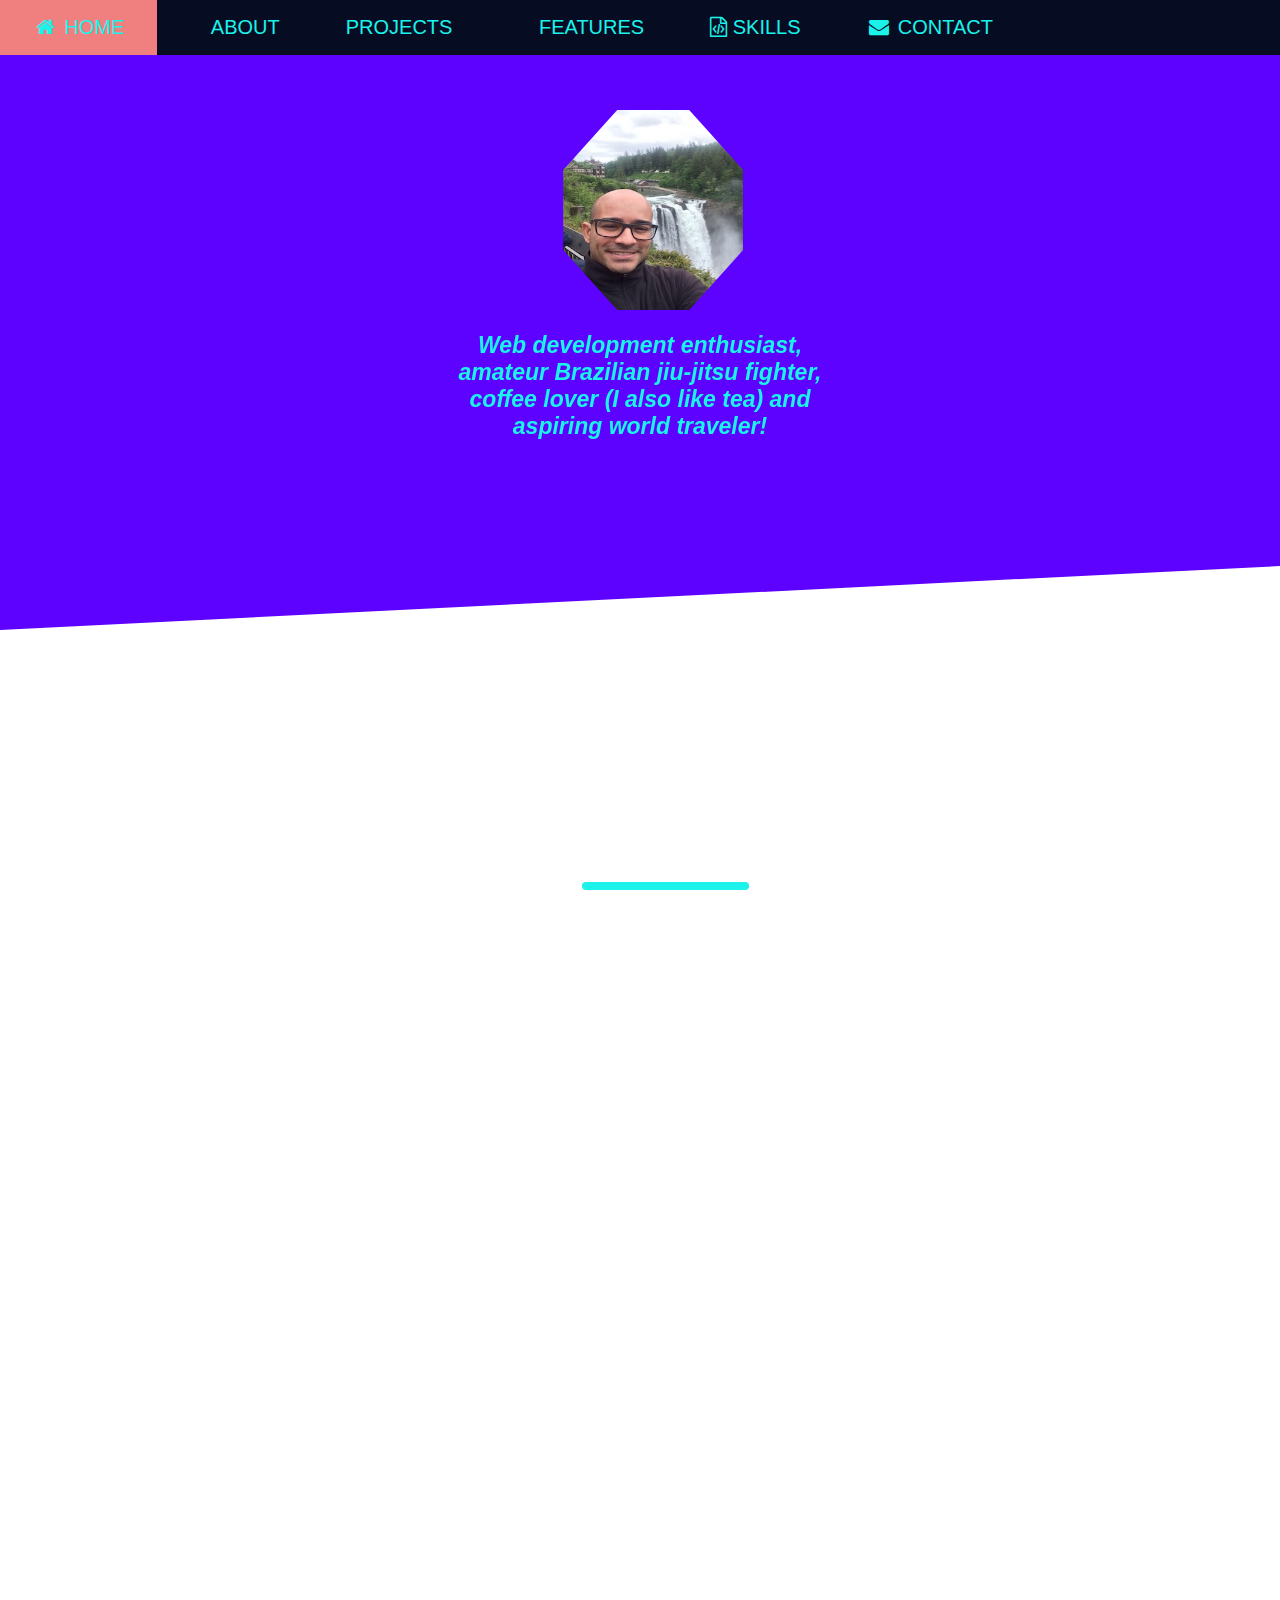
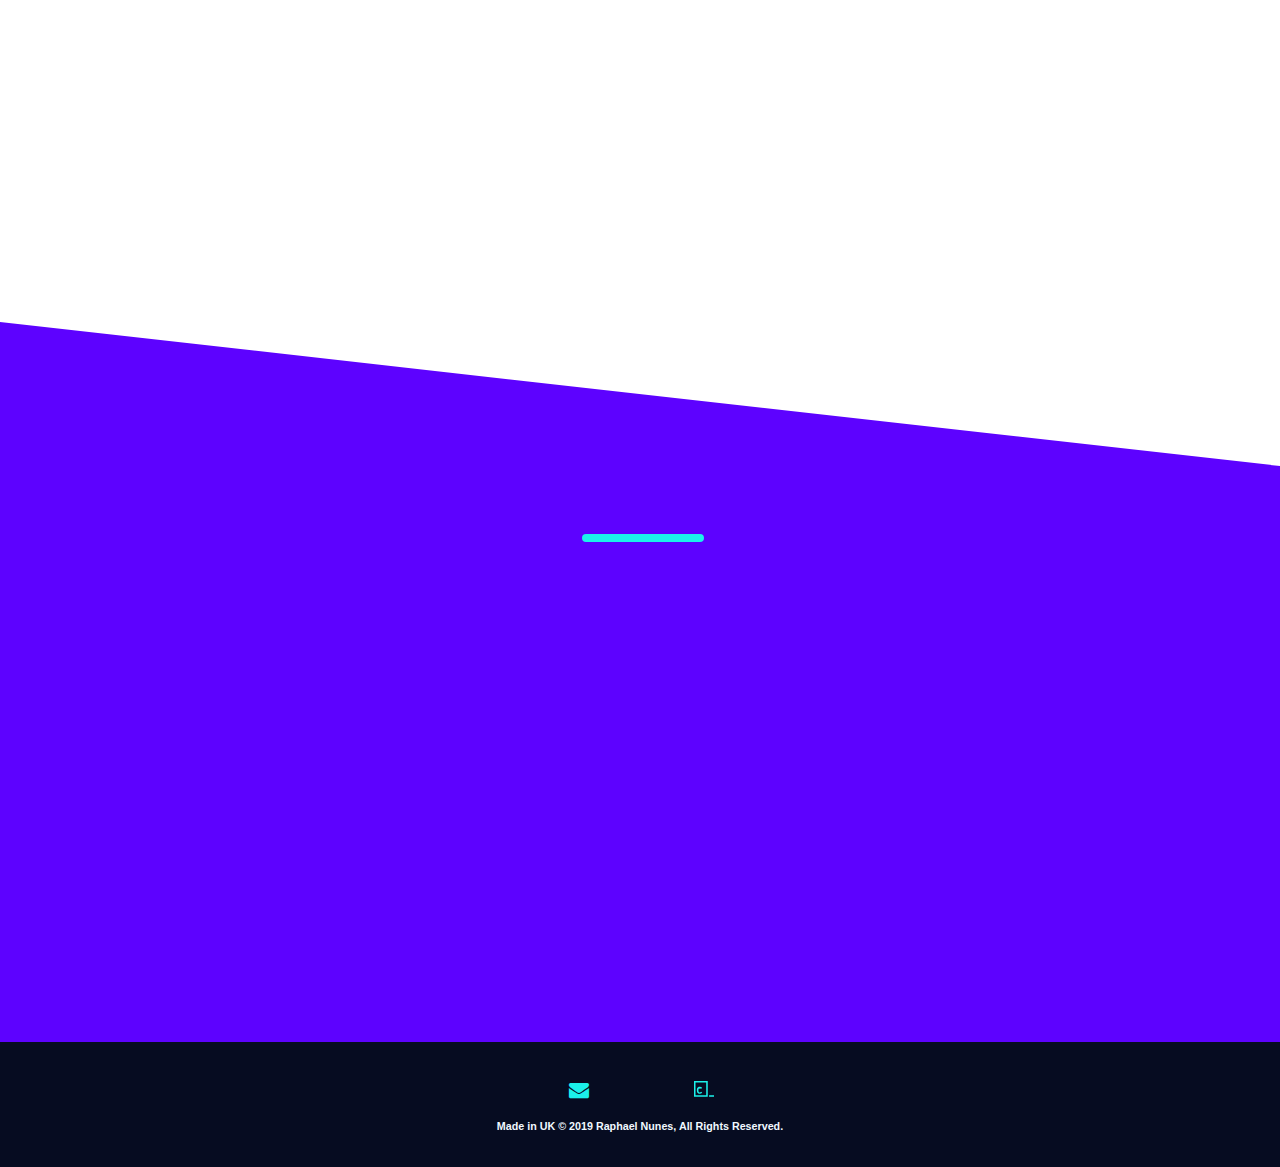
<file: index.html>
<!DOCTYPE html>
<html>

<head>
    <title>Rapha's Portfolio</title>
    <meta charset="UTF-8">
    <meta name="viewport" content="width=device-width, initial-scale=1">
    <link rel="stylesheet" href="main.css" type="text/css">
    <link rel="stylesheet" href="overlayEffect.css" type="text/css">
    <link rel="stylesheet" href="mainFeatures.css" type="text/css">
    <link rel="stylesheet" href="skillSection.css" type="text/css">
    <link rel="stylesheet" href="https://cdnjs.cloudflare.com/ajax/libs/font-awesome/4.7.0/css/font-awesome.min.css">
    <link rel='stylesheet' href='https://use.fontawesome.com/releases/v5.7.0/css/all.css' integrity='sha384-lZN37f5QGtY3VHgisS14W3ExzMWZxybE1SJSEsQp9S+oqd12jhcu+A56Ebc1zFSJ' crossorigin='anonymous'>
    <link href="https://unpkg.com/aos@2.3.1/dist/aos.css" rel="stylesheet">
</head>

<body>

    <!-- TopNav -->

    <div class="navbar">
        <a class="active" href="#"><i class="fa fa-fw fa-home"></i> Home</a>
        <a href="#" id="about"><i class='far fa-address-card'></i> About</a>
        <a href="projects.html"><i class='fas fa-project-diagram'></i> Projects</a>
        <a href="#features"><i class='fas fa-graduation-cap'></i> Features</a>
        <a href="#skill-h2"><i class="fa fa-file-code-o"></i> Skills</a>
        <a href="contact.html"><i class="fa fa-fw fa-envelope"></i> Contact</a>
    </div>

    <div id="banner">

        <br><br><br>
        <!-- About Section -->

        <br><br>
        <div class="image" data-aos="zoom-in">
            <img src="./IMG_0583.JPG" class="profilepic" alt="My Photo">
            <br><br>
        </div>

        <div class="bio" data-aos="zoom-in">
            <h4><em>Web development enthusiast, amateur Brazilian jiu-jitsu fighter, coffee lover (I also like tea) and aspiring world traveler!</em>
            </h4>
        </div>

        <div class="about-Me">

            <h3>About Me</h3>

            <p>
                My name is Rapha and I live in Exeter, United Kingdom.
                I am studying web development through FreeCodeCamp and
                CodeCademy during my leisure time, while working full time as a technical support agent, where I provide solutions to clients towards their technical issues. I am currently using these fantastic platforms to learn new skills and jump start a new and rewarding career.
            </p>
            <br>
            <p>
                I truly believe that am a creative individual with
                a passion for creating beautiful and functional items.
                I derive putting my best effort into everything I
                am a part of and I am always looking forward to new
                challenges. To me code is an artistic tool through
                which I can display my creativity and love for Art.
            </p>
            <br>
            <p>
                I hold a Bachelors of Applied Science degree
                majoring in Physical Education, although
                I have sought to make web development my
                area of concentration. Through my work I
                seek to impact how people interact with
                the world and each other.</p>

        </div>
        <br><br>

    </div>

    <!-- Start Features Section -->
    <h2 id="features" class=features-h2 data-aos="fade-up">Main Features</h2>
    <br>
    <hr>
    <section class="features" data-aos="fade-right">
        <div class="container">

            <!--start 01 card -->
            <div class="box">
                <div class="content">
                    <h2><i class="far fa-lightbulb"></i></h2>
                    <h3>Intuitive</h3>
                    <p>Strong preference for easy to use, intuitive UX/UI.</p>
                    <a class="modal-open" data-modal="modal1">Learn More</a>
                </div>
            </div>
            <!--End 01 card -->

            <!--start 02 card -->
            <div class="box">
                <div class="content">
                    <h2><i class="fas fa-shipping-fast"></i></h2>
                    <h3>Fast</h3>
                    <p>Fast load times and lag free interaction, my highest priority.</p>
                    <a class="modal-open" data-modal="modal2">Learn More</a>
                </div>
            </div>
            <!--End 02 card -->

            <!--start 03 card -->
            <div class="box">
                <div class="content">
                    <h2><i class="fas fa-rocket"></i></h2>
                    <h3>Dynamic</h3>
                    <p>Websites don't have to be static, I love making pages come to life.</p>
                    <a class="modal-open" data-modal="modal3">Learn More</a>
                </div>
            </div>
            <!--End 03 card -->

            <!--start 04 card -->
            <div class="box">
                <div class="content">
                    <h2><i class="fas fa-laptop-code"></i></h2>
                    <h3>Responsive</h3>
                    <p>My layouts will work on any device, big or small.</p>
                    <a class="modal-open" data-modal="modal4">Learn More</a>
                </div>
            </div>
            <!--End 04 card -->
        </div>
        <!--End container -->


        <!--overlay section-->
        <div class="modal" id="modal1">
            <div class="modal-content">
                <div class="modal-header">Intuitive<i class="far fa-times-circle icon modal-close"></i></div>
                <div class="modal-body">
                    <p> Simplicity is one of the golden rules of website design. The audience should have an enjoyable, positive experience when using your website. Whether their objective is reading content, watching a video or enrolling in a course, every action should be clear and concise throughout the website. My approach is to create a website that strengthens your company’s brand while ensuring ease of use and simplicity for your audience.

                         
                        The website design process starts with a pen and paper to sketch page layouts, wire-frames, sitemaps and menu structures. Digital design concepts are then created incorporating your company’s brand guidelines for a personalised look and feel. You will be presented with a variety of website design concepts to review. Feedback on the design concepts is essential to give you the opportunity to express your thoughts on the design and make alterations where desired before the final sign-off.
                        Website Development — Building your website
                        Once the design has been finalised, the creation of the website can begin. The website development process starts by taking the graphical elements (colours, fonts, layout, images) defined in the design process and coding them using web industry standards (HTML5, CSS3, JS, jQuery). This is typically done by first coding the home page, followed by templates for the interior pages. When the website is ready for review you will be supplied with login details to view the website before it is launched to the public. You will also be supplied with instructions on how to update your website.
                        All of the websites that I create have been coded from scratch.</p>

                </div>

            </div>
        </div>

        <div class="modal" id="modal2">
            <div class="modal-content">
                <div class="modal-header">Fast<i class="far fa-times-circle icon modal-close"></i></div>
                <div class="modal-body">
                    <p>Google started using site speed as a ranking signal in their algorithm way back in 2010, and it continues to serve as one of the many factors that determine where your website shows up in the search results.

                        Site speed reflects how quickly a website responds to web requests.

                        Speeding up websites is important — not just to site owners, but to all Internet users. Faster sites create happy users and previous studies confirms that when a site responds slowly, visitors spend less time there.

                        Google knows that sending people to slow loading websites can wreak havoc on the user experience, so it comes as no surprise that the search giant still places value on site speed.</p>
                </div>

            </div>
        </div>

        <div class="modal" id="modal3">
            <div class="modal-content">
                <div class="modal-header">Dynamic<i class="far fa-times-circle icon modal-close"></i></div>
                <div class="modal-body">
                    <p>Internet is a dynamic place. If you want to launch and run successful online business, you need to have an interactive website, which reacts well to the queries of your prospective customers. Dynamic web pages play an important role here. Dynamic websites are a blend of advanced and sophisticated technology making it easy to retrieve information and update it. All my dynamic projects have user friendly designs and interactive interfaces.</p>
                </div>
            </div>
        </div>

        <div class="modal" id="modal4">
            <div class="modal-content">
                <div class="modal-header">Responsive<i class="far fa-times-circle icon modal-close"></i></div>
                <div class="modal-body">
                    <p> Having a responsive layout means that your website fluidly resizes for optimal viewing regardless of the screen size or device (desktop computer, laptop, tablet or smart phone). This ensures ease of use and a better audience experience without the need for panning, scrolling or resizing. Your audience is much more likely to enjoy viewing your website on a mobile device without needing to zoom in to read the text or to find the navigation menu.</p>
                </div>
            </div>
        </div>

        <!--End overlay section-->
    </section>
    <!-- End Features Section -->
    <h2 id="skill-h2" class="h2" data-aos="fade-up">Main Skills</h2>
    <hr class="skills-hr">
    <section class="skills">

        <div class="containerSkills" data-aos="fade-down">
            <div class="boxSkills">
                <div class="contentSkills">
                    <img src="./html5.png" class="html" alt="html">
                </div>
            </div>

            <div class="boxSkills">
                <div class="contentSkills">
                    <img src="./javascript.png" class="html" alt="html">
                    <img src="./jquery.png" class="html1" alt="html">
                    <img src="./react.png" class="html1" alt="html">
                </div>
            </div>

            <div class="boxSkills">
                <div class="contentSkills">
                    <img src="./css3.png" class="html" alt="html">
                    <img src="./bootstrap.png" class="html1" alt="html">
                    <img src="./sass.png" class="html1" alt="html">
                </div>
            </div>
        </div>

    </section>


    <footer id="footer" class="footer">
        <div>
            <a href="mailto:rraphael_nunes1@hotmail.com"><i class="fa fa-fw fa-envelope"></i></a>
            <a class="linked" href="https://www.linkedin.com/in/raphael-nunes-830185122/" target="_blank"><i class='fab fa-linkedin'></i></a>
            <a class="free" href="https://github.com/rdefa001" target="_blank"><i class='fab fa-github'></i></a>
            <a class="git" href="https://www.freecodecamp.org/raphael%20nunes"><i class='fab fa-free-code-camp'></i></a>
            <a class="code" href=" https://www.codecademy.com/profiles/Rdefa001" target="_blank"><svg viewBox="0 0 16 13" xmlns="http://www.w3.org/2000/svg" fill-rule="evenodd" clip-rule="evenodd" stroke-linejoin="round" stroke-miterlimit="1.414">
                    <path id="codeCademy" fill="#1bf2ea" d="M15.885 13.152h-3.73c-.062 0-.113.04-.113.115v1.01c0 .063.038.114.114.114h3.73c.063 0 .114-.03.114-.11v-1.01c0-.07-.038-.11-.115-.11zm-4.91-11.508c.01.023.02.046.032.08V14.25c0 .04-.013.064-.025.077-.026.026-.05.04-.09.04H.102c-.025 0-.05 0-.064-.014-.025-.026-.038-.05-.038-.09V1.71c0-.05.026-.088.064-.1h10.828c.026 0 .064.012.077.024v.01zM1.212 13.05c0 .05.026.09.064.102h8.428c.038-.012.064-.05.064-.102V2.937c0-.05-.027-.09-.065-.102H1.277c-.038.013-.064.05-.064.102V13.05zm3.41-5.63c.434 0 .715.165.97.46.038.05.102.063.153.024l.69-.613c.05-.03.038-.11.013-.15-.423-.51-1.036-.83-1.827-.83-1.06 0-1.86.53-2.17 1.47-.11.33-.16.75-.16 1.32s.05.99.17 1.32c.31.95 1.11 1.47 2.17 1.47.8 0 1.41-.32 1.83-.81.03-.05.04-.11-.01-.15l-.69-.61c-.05-.03-.11-.03-.15.02-.26.3-.53.46-.97.46-.47 0-.83-.23-.98-.69-.09-.26-.11-.58-.11-.99 0-.41.03-.71.12-.98.16-.44.51-.67.99-.67z" /></svg></a>
        </div>
        <br>
        <div class="copyrights">
            <h6>Made in UK &copy; 2019 Raphael Nunes, All Rights Reserved.</h6>
        </div>
    </footer>



   <script src="https://code.jquery.com/jquery-3.3.1.slim.min.js"
    integrity="sha384-q8i/X+965DzO0rT7abK41JStQIAqVgRVzpbzo5smXKp4YfRvH+8abtTE1Pi6jizo" crossorigin="anonymous">
  </script>
    <script src='main.js'></script>
    <script src="https://unpkg.com/aos@2.3.1/dist/aos.js"></script>
    <script>
        AOS.init({
            easing: 'ease-out-back',
            duration: 1000,
            delay: 400,
            once: true,
            disable: 'mobile'
        });
    </script>
</body>

</html>
</file>
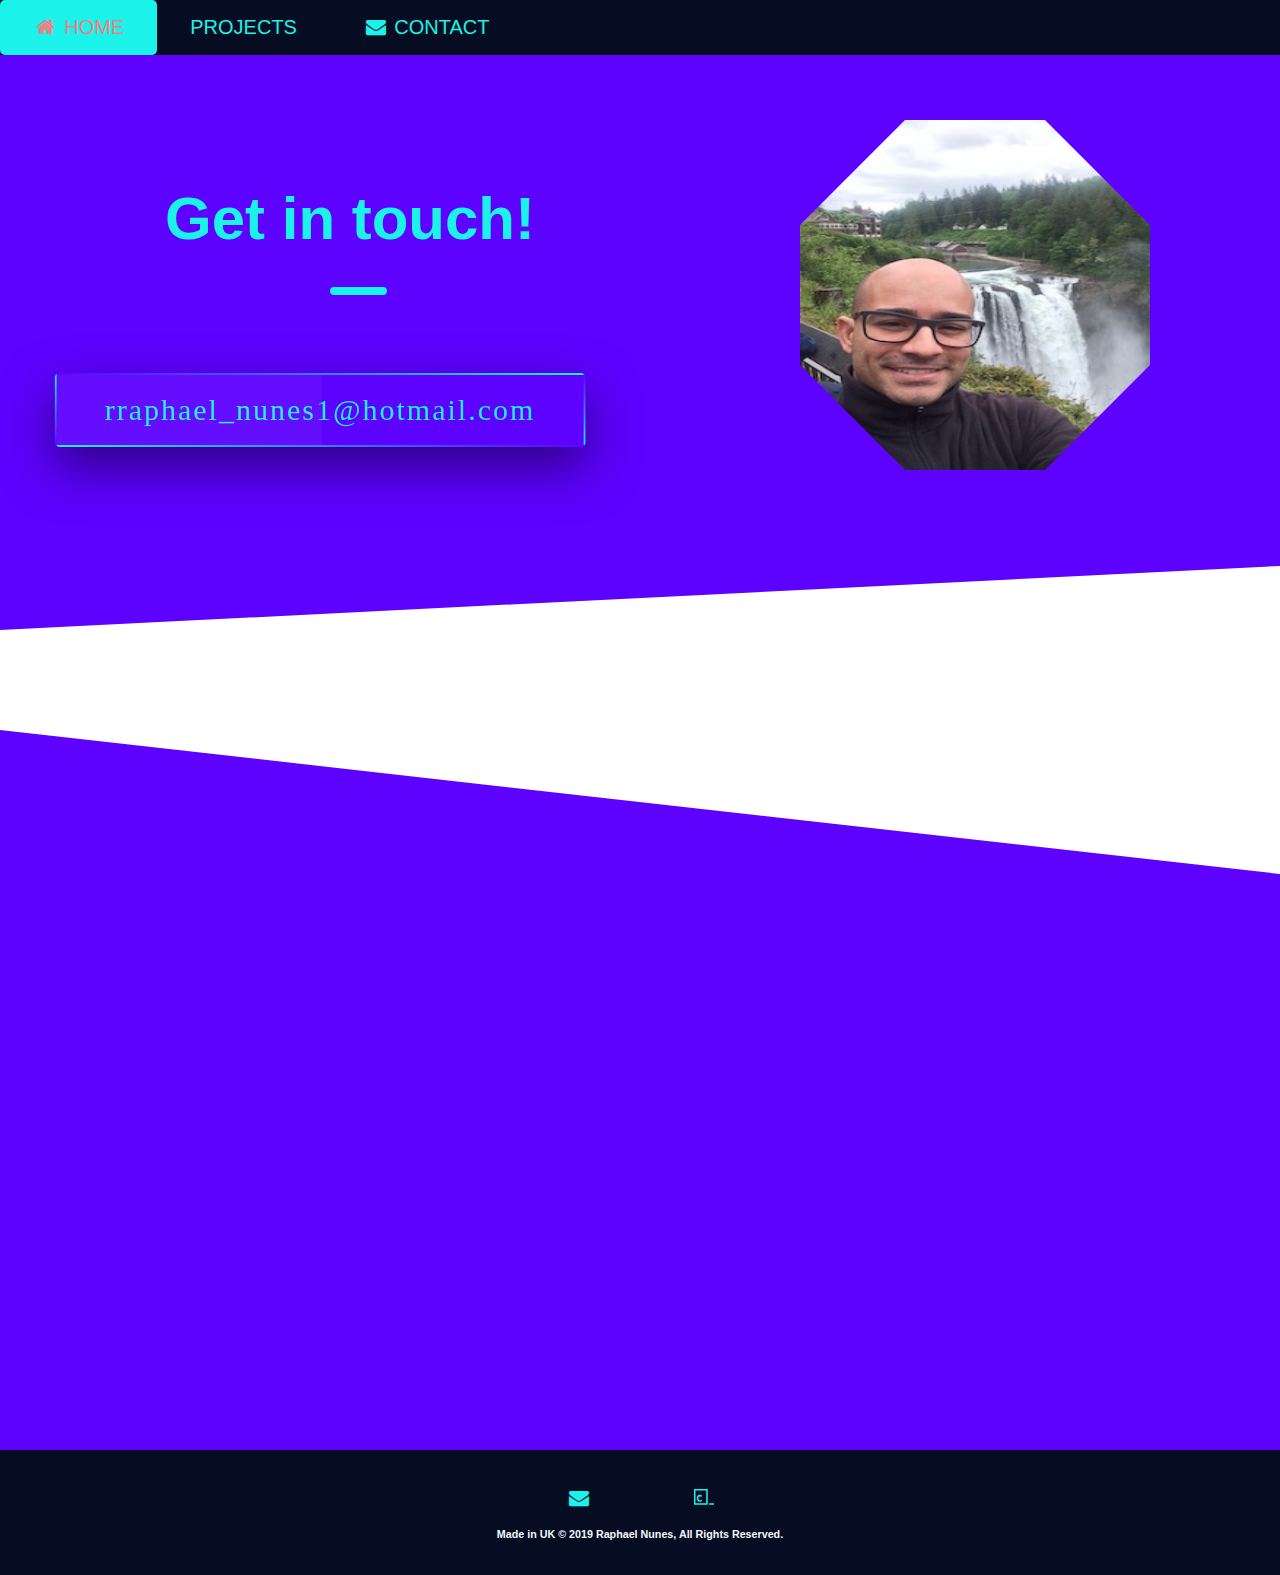
<file: contact.html>
<!DOCTYPE html>
<html>

<head>
    <title>Rapha's Contact</title>
    <meta charset="UTF-8">
    <meta name="viewport" content="width=device-width, initial-scale=1">
    <link rel="stylesheet" href="contact.css" type="text/css">
    <link rel="stylesheet" href="main.css" type="text/css">
    <link rel="stylesheet" href="emailButton.css" type="text/css">
    <link rel="stylesheet" href="https://cdnjs.cloudflare.com/ajax/libs/font-awesome/4.7.0/css/font-awesome.min.css">
    <link rel='stylesheet' href='https://use.fontawesome.com/releases/v5.7.0/css/all.css' integrity='sha384-lZN37f5QGtY3VHgisS14W3ExzMWZxybE1SJSEsQp9S+oqd12jhcu+A56Ebc1zFSJ' crossorigin='anonymous'>
    <link href="https://unpkg.com/aos@2.3.1/dist/aos.css" rel="stylesheet">
</head>

<body>

    <!-- TopNav -->

    <div class="navbar">
        <a class="active" href="index.html"><i class="fa fa-fw fa-home"></i> Home</a>
        <!-- <a href="MyTrips.html" id="about"><i class='far fa-address-card'></i> About</a> -->
        <a href="projects.html"><i class='fas fa-project-diagram'></i> Projects</a>
        <!-- <a href="#"><i class="fa fa-file-code-o"></i>  Skills</a>
  <a href="#"><i class='fas fa-graduation-cap'></i> Education</a>
  <a href="#"><i class='fas fa-chart-line'></i> Weblogue</a> -->
        <a href="#footer"><i class="fa fa-fw fa-envelope"></i> Contact</a>
    </div>

    <div id="banner" data-aos="fade-right">
        <div><img src="./IMG_0583.JPG" class="contactPic" alt="My Photo"></div>
        <div class="hireMe" data-aos="fade-right">
            <h1>Get in touch!</h1><br>
            <hr>
            <br>
        </div>
        <div class="email">
            <a href="mailto:rraphael_nunes1@hotmail.com">
                <span></span>
                <span></span>
                <span></span>
                <span></span>
                rraphael_nunes1@hotmail.com</a>
        </div>
    </div>

    <div class="skills">

        <div class="form" action="" target="_blank" data-aos="fade-down">
            <form>
                <input class="namebtn" type="text" name="Name" placeholder="Name:"><br>
                <input class="emailbtn" type="text" name="Email" placeholder="e-mail:"><br>
                <textarea class="messagebtn" name="message" rows="10" cols="30" placeholder="Your Message:"></textarea>
                <p class="wordcount"><span class='characters'>140</span> characters remaining</p>
            </form>
        </div>
        <br><br>
        <button class="submitbtn" type="submit" data-aos="fade-up">Let's Build Something Special</button>
    </div>
    <!-- Footer -->
    <footer id="footer" class="footer">
        <div>
            <a href="mailto:rraphael_nunes1@hotmail.com"><i class="fa fa-fw fa-envelope"></i></a>
            <a class="linked" href="https://www.linkedin.com/in/raphael-nunes-830185122/" target="_blank"><i class='fab fa-linkedin'></i></a>
            <a class="free" href="https://github.com/rdefa001" target="_blank"><i class='fab fa-github'></i></a>
            <a class="git" href="https://www.freecodecamp.org/raphael%20nunes"><i class='fab fa-free-code-camp'></i></a>
            <a class="code" href="https://www.codecademy.com/profiles/Rdefa001" target="_blank"><svg viewBox="0 0 16 13" xmlns="http://www.w3.org/2000/svg" fill-rule="evenodd" clip-rule="evenodd" stroke-linejoin="round" stroke-miterlimit="1.414">
                    <path id="codeCademy" fill="#1bf2ea" d="M15.885 13.152h-3.73c-.062 0-.113.04-.113.115v1.01c0 .063.038.114.114.114h3.73c.063 0 .114-.03.114-.11v-1.01c0-.07-.038-.11-.115-.11zm-4.91-11.508c.01.023.02.046.032.08V14.25c0 .04-.013.064-.025.077-.026.026-.05.04-.09.04H.102c-.025 0-.05 0-.064-.014-.025-.026-.038-.05-.038-.09V1.71c0-.05.026-.088.064-.1h10.828c.026 0 .064.012.077.024v.01zM1.212 13.05c0 .05.026.09.064.102h8.428c.038-.012.064-.05.064-.102V2.937c0-.05-.027-.09-.065-.102H1.277c-.038.013-.064.05-.064.102V13.05zm3.41-5.63c.434 0 .715.165.97.46.038.05.102.063.153.024l.69-.613c.05-.03.038-.11.013-.15-.423-.51-1.036-.83-1.827-.83-1.06 0-1.86.53-2.17 1.47-.11.33-.16.75-.16 1.32s.05.99.17 1.32c.31.95 1.11 1.47 2.17 1.47.8 0 1.41-.32 1.83-.81.03-.05.04-.11-.01-.15l-.69-.61c-.05-.03-.11-.03-.15.02-.26.3-.53.46-.97.46-.47 0-.83-.23-.98-.69-.09-.26-.11-.58-.11-.99 0-.41.03-.71.12-.98.16-.44.51-.67.99-.67z" /></svg></a>
        </div>
        <br>
        <div class="copyrights">
            <h6>Made in UK &copy; 2019 Raphael Nunes, All Rights Reserved.</h6>
        </div>
    </footer>


    <script src="//code.jquery.com/jquery-2.2.4.min.js" integrity="sha256-BbhdlvQf/xTY9gja0Dq3HiwQF8LaCRTXxZKRutelT44=" crossorigin="anonymous"></script>
    <script src='main.js'></script>
    <script src="https://unpkg.com/aos@2.3.1/dist/aos.js"></script>
    <script>
        AOS.init({
            easing: 'ease-out-back',
            duration: 1000,
            delay: 400,
            once: true,
            disable: 'mobile'
        });
    </script>
</body>

</html>
</file>
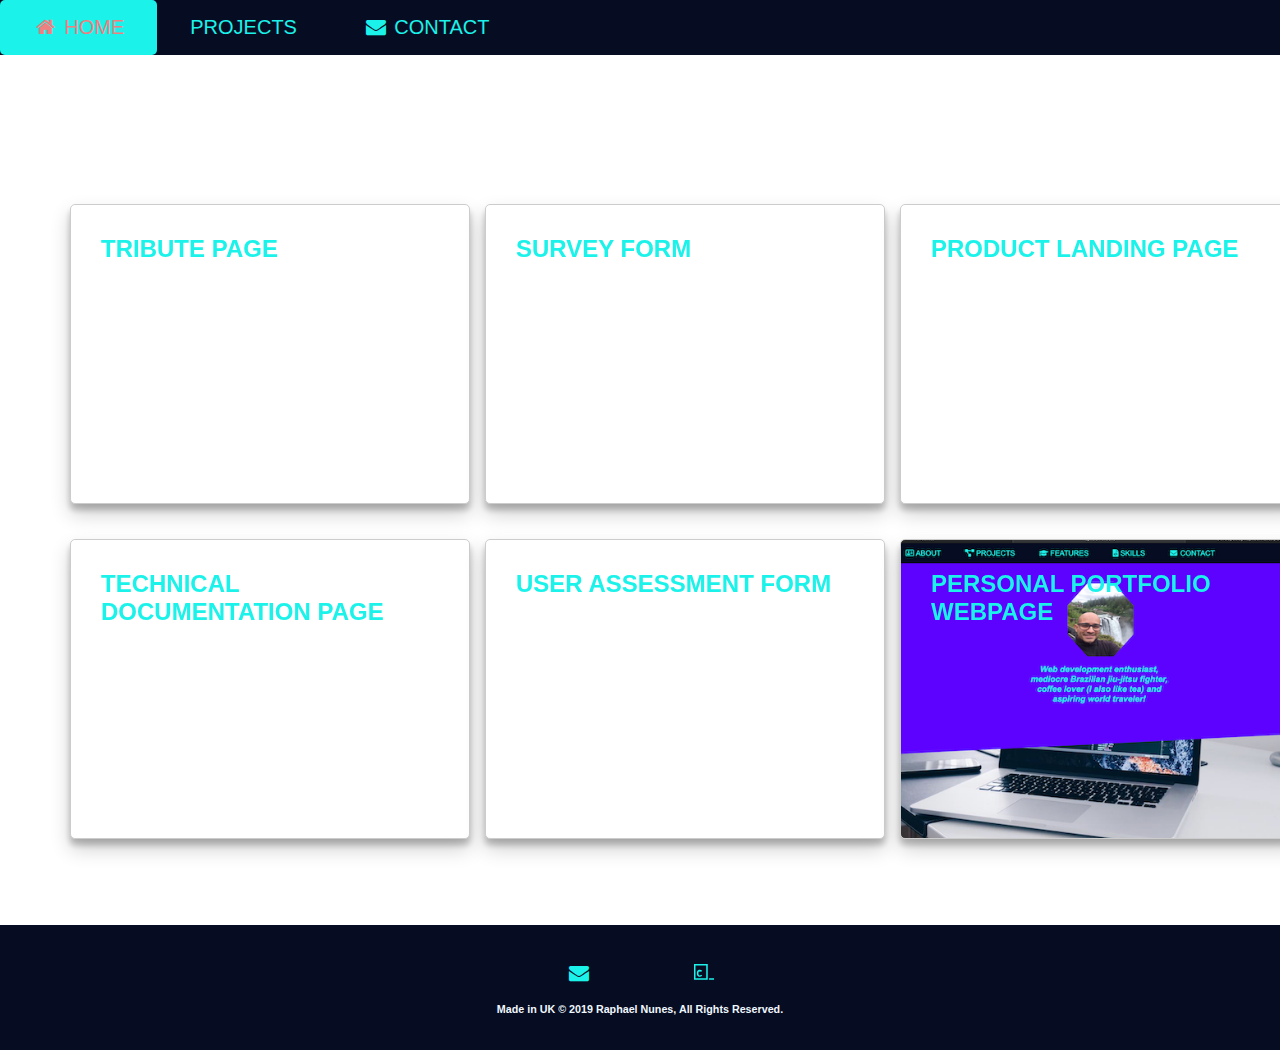
<file: projects.html>
<!DOCTYPE html>
<html>

<head>
    <title>Rapha's Projects</title>
    <meta charset="UTF-8">
    <meta name="viewport" content="width=device-width, initial-scale=1">
    <link rel="stylesheet" href="projects.css" type="text/css">
    <link rel="stylesheet" href="main.css" type="text/css">
    <link rel="stylesheet" href="overlayEffect.css" type="text/css">
    <link rel="stylesheet" href="https://cdnjs.cloudflare.com/ajax/libs/font-awesome/4.7.0/css/font-awesome.min.css">
    <link rel='stylesheet' href='https://use.fontawesome.com/releases/v5.7.0/css/all.css' integrity='sha384-lZN37f5QGtY3VHgisS14W3ExzMWZxybE1SJSEsQp9S+oqd12jhcu+A56Ebc1zFSJ' crossorigin='anonymous'>
    <link href="https://unpkg.com/aos@2.3.1/dist/aos.css" rel="stylesheet">
</head>

<body>

    <!-- TopNav -->

    <div class="navbar">
        <a class="active" href="index.html"><i class="fa fa-fw fa-home"></i> Home</a>
        <!-- <a href="MyTrips.html"><i class='far fa-address-card'></i> About</a>-->
        <a href="projects.html"><i class='fas fa-project-diagram'></i> Projects</a>
        <!-- <a href="#"><i class='fas fa-graduation-cap'></i> Features</a>
 <a href="MyTrips.html"><i class="fa fa-file-code-o"></i>  Skills</a>-->
        <a href="contact.html"><i class="fa fa-fw fa-envelope"></i> Contact</a>
    </div>

    <br><br><br>

    <section id="grid-sec">


        <div id="c1" class="fullCard" data-aos="fade-right">
            <!--end card 1 -->
            <h2>Tribute Page</h2>
            <br>
            <br>
            <div class="links">
                <i class="fas fa-info-circle modal-open" data-modal="modal1"></i>

                <a href="https://rdefa001.github.io/Tribute-Page.io/" target="_blank" class="pLinks"><i class="fas fa-eye"></i> View </a>
                <br><br>
                <a href="https://github.com/rdefa001/Tribute-Page.io" target="_blank" class="pLinks"><i class="fas fa-code"></i> source code</a>
            </div>
        </div>
        <!--end card 1 -->


        <div id="c2" class="fullCard" data-aos="fade-right">
            <!--end card 2 -->
            <h2>Survey Form</h2>
            <br>
            <br>
            <div class="links">
                <i class="fas fa-info-circle modal-open" data-modal="modal2"></i>
                <a href="https://rdefa001.github.io/surveyForm.io/" target="_blank" class="pLinks"><i class="fas fa-eye"></i> View </a>
                <br><br>
                <a href="https://github.com/rdefa001/surveyForm.io" target="_blank" class="pLinks"><i class="fas fa-code"></i> source code</a>
            </div>
        </div>
        <!--end card 2 -->


        <div id="c3" class="fullCard" data-aos="fade-right">
            <!--start card 3 -->
            <h2>Product Landing Page</h2>
            <br>
            <br>
            <div class="links">
                <i class="fas fa-info-circle modal-open" data-modal="modal3"></i>
                <a href="https://rdefa001.github.io/raphascoffee.io/" target="_blank" class="pLinks"><i class="fas fa-eye"></i> View </a>
                <br><br>
                <a href="https://github.com/rdefa001/raphascoffee.io" target="_blank" class="pLinks"><i class="fas fa-code"></i> source code</a>
            </div>

        </div>
        <!--end card 3 -->


        <div id="c4" class="fullCard" data-aos="fade-left">
            <!--start card 4 -->
            <h2>Technical Documentation Page</h2>
            <br>
            <br>
            <div class="links">
                <i class="fas fa-info-circle modal-open" data-modal="modal4"></i>
                <a href="https://rdefa001.github.io/documentationPage.io/" target="_blank" class="pLinks"><i class="fas fa-eye"></i> View </a>
                <br><br>
                <a href="https://github.com/rdefa001/documentationPage.io" target="_blank" class="pLinks"><i class="fas fa-code"></i> source code</a>
            </div>
        </div>
        <!--end card 4 -->


        <div id="c5" class="fullCard" data-aos="fade-left">
            <!--start card 5 -->
            <h2>User Assessment Form</h2>
            <br>
            <br>
            <div class="links">
                <i class="fas fa-info-circle modal-open" data-modal="modal5"></i>
                <a href="https://rdefa001.github.io/sitelForm.io/" target="_blank" class="pLinks"><i class="fas fa-eye"></i> View </a>
                <br><br>
                <a href="https://github.com/rdefa001/sitelForm.io/tree/master" target="_blank" class="pLinks"><i class="fas fa-code"></i> source code</a>
            </div>
        </div>
        <!--end card 5 -->

        <div id="c6" class="fullCard" data-aos="fade-left">
            <!--start card 5 -->
            <h2>Personal Portfolio Webpage</h2>
            <br>
            <br>
            <div class="links">
                <i class="fas fa-info-circle modal-open" data-modal="modal6"></i>
                <!--  <a href="#" target="_blank" class="pLinks"><i class="fas fa-eye"></i> View </a> -->
                <br><br>
                <a href="https://github.com/rdefa001/raphaPortfolio.io" target="_blank" class="pLinks"><i class="fas fa-code"></i> source code</a>
            </div>
        </div>
        <!--end card 5 -->
    </section>
    <!--end grid -->
    <!--overlay section-->
    <div class="modal" id="modal1">
        <div class="modal-content">
            <div class="modal-header">Technologies - 2019<i class="far fa-times-circle icon modal-close"></i></div>
            <div class="modal-body">
                <ul>
                    <li><img src="./html5.png" class="html" alt="html"></li>
                    <li><img src="./css3.png" class="html" alt="html"></li>
                </ul>
            </div>
            <br>
            <ul class="projectInfo">
                <li>Responsive</li>
                <li>CSS Grid</li>
            </ul>
        </div>
    </div>
    <div class="modal" id="modal2">
        <div class="modal-content">
            <div class="modal-header">Technologies - 2019<i class="far fa-times-circle icon modal-close"></i></div>
            <div class="modal-body">
                <ul>
                    <li><img src="./html5.png" class="html" alt="html"></li>
                    <li><img src="./css3.png" class="html" alt="html"></li>
                </ul>
            </div>
            <br>
            <ul class="projectInfo">
                <li>Responsive</li>
                <li>CSS Grid</li>
            </ul>
        </div>
    </div>

    <div class="modal" id="modal3">
        <div class="modal-content">
            <div class="modal-header">Technologies - 2019<i class="far fa-times-circle icon modal-close"></i></div>
            <div class="modal-body">
                <ul>
                    <li><img src="./html5.png" class="html" alt="html"></li>
                    <li><img src="./css3.png" class="html" alt="html"></li>
                    <li> <img src="./javascript.png" class="html" alt="html"></li>
                </ul>
            </div>
            <br>
            <ul class="projectInfo">
                <li>Responsive</li>
                <li>Animation on Scroll</li>
                <li>CSS Flex-Box</li>
                <li>Sticky Navbar</li>
                <li>Animation Video</li>
            </ul>
        </div>
    </div>

    <div class="modal" id="modal4">
        <div class="modal-content">
            <div class="modal-header">Technologies - 2019<i class="far fa-times-circle icon modal-close"></i></div>
            <div class="modal-body">
                <ul>
                    <li><img src="./html5.png" class="html" alt="html"></li>
                    <li><img src="./css3.png" class="html" alt="html"></li>
                </ul>
            </div>
            <br>
            <ul class="projectInfo">
                <li>Responsive</li>
                <li>CSS Grid</li>
                <li>CSS Flex-Box</li>
                <li>Side Navbar</li>
            </ul>
        </div>
    </div>
    <div class="modal" id="modal5">
        <div class="modal-content">
            <div class="modal-header">Technologies - 2019<i class="far fa-times-circle icon modal-close"></i></div>
            <div class="modal-body">
                <ul>
                    <li><img src="./html5.png" class="html" alt="html"></li>
                    <li><img src="./css3.png" class="html" alt="html"></li>
                    <li><img src="./jquery.png" class="html1" alt="html"></li>
                </ul>
            </div>
            <br>
            <ul class="projectInfo">
                <li>Responsive</li>
                <li>Parallax effect</li>
                <li>Toggle Function</li>
                <li>Word Count Function</li>
            </ul>
        </div>
    </div>

    <div class="modal" id="modal6">
        <div class="modal-content">
            <div class="modal-header">Technologies - 2019<i class="far fa-times-circle icon modal-close"></i></div>
            <div class="modal-body">
                <ul>
                    <li><img src="./html5.png" class="html" alt="html"></li>
                    <li><img src="./css3.png" class="html" alt="html"></li>
                    <li><img src="./jquery.png" class="html1" alt="html"></li>
                    <li> <img src="./javascript.png" class="html" alt="html"></li>
                </ul>
            </div>
            <br>
            <ul class="projectInfo">
                <li>Responsive</li>
                <li>Animation on Scroll</li>
                <li>CSS Grid</li>
                <li>Sticky Navbar</li>
                <li>Toggle Function</li>
                <li>Word Count Function</li>
                <li>Parallax effect</li>
            </ul>
        </div>
    </div>

    <!--End overlay section-->
    <br><br>
    <!-- Footer -->
    <footer id="footer" class="footer">
        <div>
            <a href="mailto:rraphael_nunes1@hotmail.com"><i class="fa fa-fw fa-envelope"></i></a>
            <a class="linked" href="https://www.linkedin.com/in/raphael-nunes-830185122/" target="_blank"><i class='fab fa-linkedin'></i></a>
            <a class="git" href="https://github.com/rdefa001" target="_blank"><i class='fab fa-github'></i></a>
            <a class="free" href="https://www.freecodecamp.org/raphael%20nunes"><i class='fab fa-free-code-camp'></i></a>
            <a class="code" href="https://www.codecademy.com/profiles/Rdefa001" target="_blank"><svg viewBox="0 0 16 13" xmlns="http://www.w3.org/2000/svg" fill-rule="evenodd" clip-rule="evenodd" stroke-linejoin="round" stroke-miterlimit="1.414">
                    <path id="codeCademy" fill="#1bf2ea" d="M15.885 13.152h-3.73c-.062 0-.113.04-.113.115v1.01c0 .063.038.114.114.114h3.73c.063 0 .114-.03.114-.11v-1.01c0-.07-.038-.11-.115-.11zm-4.91-11.508c.01.023.02.046.032.08V14.25c0 .04-.013.064-.025.077-.026.026-.05.04-.09.04H.102c-.025 0-.05 0-.064-.014-.025-.026-.038-.05-.038-.09V1.71c0-.05.026-.088.064-.1h10.828c.026 0 .064.012.077.024v.01zM1.212 13.05c0 .05.026.09.064.102h8.428c.038-.012.064-.05.064-.102V2.937c0-.05-.027-.09-.065-.102H1.277c-.038.013-.064.05-.064.102V13.05zm3.41-5.63c.434 0 .715.165.97.46.038.05.102.063.153.024l.69-.613c.05-.03.038-.11.013-.15-.423-.51-1.036-.83-1.827-.83-1.06 0-1.86.53-2.17 1.47-.11.33-.16.75-.16 1.32s.05.99.17 1.32c.31.95 1.11 1.47 2.17 1.47.8 0 1.41-.32 1.83-.81.03-.05.04-.11-.01-.15l-.69-.61c-.05-.03-.11-.03-.15.02-.26.3-.53.46-.97.46-.47 0-.83-.23-.98-.69-.09-.26-.11-.58-.11-.99 0-.41.03-.71.12-.98.16-.44.51-.67.99-.67z" /></svg></a>
        </div>
        <br>
        <div class="copyrights">
            <h6>Made in UK &copy; 2019 Raphael Nunes, All Rights Reserved.</h6>
        </div>
    </footer>




    <script src="https://code.jquery.com/jquery-2.2.4.min.js" integrity="sha256-BbhdlvQf/xTY9gja0Dq3HiwQF8LaCRTXxZKRutelT44=" crossorigin="anonymous"></script>
    <script src='main.js'></script>
    <script src="https://unpkg.com/aos@2.3.1/dist/aos.js"></script>
    <script>
        AOS.init({
            easing: 'ease-out-back',
            duration: 1000,
            delay: 400,
            once: true,
            disable: 'mobile'
        });
    </script>
    <script src="overlay.js"></script>
</body>

</html>
</file>
<file: main.css>
* {
    box-sizing: border-box;
    margin: 0;
}

body {
    font-family: Arial, Heveltica, sans-serif;
    /* background: linear-gradient(
      35deg,
      #ccffff,
      #ffcccc);*/

    background-image: url(https://i.postimg.cc/5tQhGZ3s/christopher-gower-291246-unsplash.jpg);
    background-position: center;
    background-size: cover;
    background-repeat: no-repeat;
    background-attachment: fixed;
    color: #1bf2ea;
    /*color:#343148;*/
    /*background-color: #59CD90;*/
    /*color: #3FA7D6;*/
}

.navbar {
    width: 100%;
    /*background-color: #343148;*/
    background-color: #060c21;
    overflow: auto;
    text-transform: uppercase;
    position: fixed;
    z-index: 1;
}

.navbar a {
    float: left;
    padding: 16px 33px;
    color: #1bf2ea;
    text-decoration: none;
    font-size: 20px;
}

.navbar a:hover {
    color: #f08080;
    border-radius: 5px;
}

.active {
    background-color: #f08080;
}

.active:hover {
    background-color: #1bf2ea;
    color: #f08080;
}

#banner {
    background-color: #5d02ff;
    min-height: 70vh;
    -webkit-clip-path: polygon(0 0, 100% 0, 100% calc(100% - 5vw), 0 100%);
    clip-path: polygon(0 0, 100% 0, 100% calc(100% - 5vw), 0 100%);

}

.bio {
    width: 400px;
    margin: auto;
    text-align: center;
    color: #1bf2ea;
    font-size: 23px;
}

.about-Me {
    height: auto;
    width: 500px;
    text-align: center;
    margin: 5px auto;
    background: rgba(6, 12, 33, .88);
    /*background: rgba(6, 21, 54, .7);*/
    border-radius: 4px;
    color: #1bf2ea;
    padding: 15px;
    display: none;
}

.about,
p {
    font-size: 20px;
    line-height: 1.6;
    text-align: justify;
}


.hireMe {
    color: #777;
}

h3 {
    text-align: center;
}

.profilepic {
    height: 200px;
    width: 180px;
    margin-top: 20px;
    margin-left: 44%;
    /* border-radius: 50%;*/
    -webkit-clip-path: polygon(30% 0%, 70% 0%, 100% 30%, 100% 70%, 70% 100%, 30% 100%, 0% 70%, 0% 30%);
    clip-path: polygon(30% 0%, 70% 0%, 100% 30%, 100% 70%, 70% 100%, 30% 100%, 0% 70%, 0% 30%);
    box-shadow: 0 8px 8px 0 rgba(0, 0, 0, 0.2);
}

.features-h2 {
    margin-left: 45%;
    margin-top: 200px;
    font-size: 30px;
}

.h2 {
    position: relative;
    top: 200px;
    margin-left: 45%;
    z-index: 1;
    font-size: 30px;
}

hr {
    margin-right: 41.5%;
    margin-left: 45.5%;
    border: 4px solid #1bf2ea;
    border-radius: 5px;
}

.skills-hr {
    position: relative;
    top: 220px;
    margin-right: 45%;
    margin-left: 45.5%;
    border: 4px solid #1bf2ea;
    border-radius: 5px;
    z-index: 1;
}


/*=======================SKILLS SECTION==================================*/
.skills {
    margin: 0;
    padding: 0;
    background-color: #5d02ff;
    min-height: 80vh;
    -webkit-clip-path: polygon(0 0, 100% 20%, 100% 100%, 0 100%);
    clip-path: polygon(0 0, 100% 20%, 100% 100%, 0 100%);

}

/*=======================FOOTER SECTION==================================*/
.footer {
    /*background-color: #343148;*/
    background-color: #060c21;
    padding: 35px;
    text-align: center;
    color: aliceblue;
    margin-bottom: 0;
}

.footer a {
    text-decoration: none;
    padding: 0 2px 0 0;
    color: #1bf2ea;
    padding: 5px;
    font-size: 20px;
}

.footer a:hover {
    color: lightcoral;
}

svg {
    height: 20px;
    width: 20px;
}

a svg #codeCademy:hover {
    fill: lightcoral;
}

@media screen and (max-width: 600px) {

    
    * {
        max-width: 100%;
        padding:0;
        margin:0;
    }
    
    body {
        max-width: 100%;
    }

    .navbar {
        position: static;
        max-width: 100%;
    }

    .navbar a {
        float: none;
        display: block;
        text-align: center;
    }

    #banner {
        display:block;
        width:100%;
    }

    .profilepic {
        margin-left: 75px;
    }


   .features-h2 {
    margin: 0;
    margin-top: 10px;
    text-align: center;
}

    .h2 {
        position: relative;
        top: 200px;
        margin:0px;
        text-align: center;
        z-index: 1;
    }

    hr {
        margin-right: 30%;
        margin-left: 37%;
        border: 4px solid #1bf2ea;
        border-radius: 5px;
    }
    
    .skills{
        margin: 0;
        max-width: 100%;
    }

    .skills-hr {
        position: relative;
        top: 220px;
        margin-right: 36%;
        margin-left: 37%;
        border: 4px solid #1bf2ea;
        border-radius: 5px;
        z-index: 1;
    }

    .container {
        margin-top: 20px;
    }

    .html1 {
        display: none;
    }
  
    footer a {
        display: block;
        width: 100%;
    }

}
</file>
<file: overlayEffect.css>
* {
    margin: 0;
    padding: 0;
    font-family: Arial, heveltica, sans-serif;
}

.modal-open {
    position: absolute;
    top: 5px;
    right: 3px;
    cursor: pointer;
}

.modal {
    position: fixed;
    top: 0;
    left: 0;
    right: 0;
    bottom: 0;
    background: rgba(0, 0, 0, 0.5);
    z-index: 2;
    display: none;
    animation: modal-open .5s;
}


.modal-content {
    position: absolute;
    top: 50%;
    left: 50%;
    transform: translate(-50%, -50%);
    -ms-transform: translate(-50%, -50%);
    background: rgba(6, 12, 33, .88);
    width: 50%;
    margin-left: auto;
    margin-right: auto;
    padding: 8px 24px;
    border-radius: 4px;
    z-index: 4;
}

.modal-header {
    font-weight: 500;
    padding: 10px 0;
    font-size: 26px;
}

.modal-header .modal-close {
    position: absolute;
    top: 2px;
    right: 1px;
    font-size: 25px;
    color: #1bf2ea;
    border: 0;
    outline: 0;
    padding: 5px 8px;
    border-radius: 50%;
    cursor: pointer;
}

.modal-body {
    color: #1bf2ea;
    padding: 15px 0;
    text-align: center;
    text-decoration: none;
}

.modal-body ul {
    list-style-type: none;
}

.modal-body li {
    display: inline-block;
    padding-right: 6px;
}

.modal-body p {
    text-align: justify;
    color: #1bf2ea;
}

.modal-body,
.projectInfo {
    list-style-type: none;
    line-height: 1.8em;
    color: #1bf2ea;
    font-size: 20px;
    text-align: center;
}

@keyframes modal-open {
    from {
        opacity: 0;
    }

    to {
        opacity: 1;
    }

}

@media screen and (max-width: 600px) {

    .modal-content {
        width: 100%;
    }

}
</file>
<file: mainFeatures.css>
/*===========================FEATURES SECTION============================*/

/*=======Reminder some code is still in main.css file =================*/

.features {
    margin: 0;
    padding: 0;
    display: flex;
    justify-content: center;
    align-items: center;
    min-height: 110vh;
}

.container {
    position: relative;
    width: 90%;
    display: grid;
    grid-template-columns: repeat(auto-fill, minmax(260px, 1fr));
    grid-template-rows: auto;
    grid-gap: 0 40px;
}

.container .box {
    position: relative;
    height: 400px;
    background: #060c21;
    display: flex;
    justify-content: center;
    align-items: center;
    border: 1px solid #000;
    border-radius: 4px;
}

.container .box:before {
    content: '';
    position: absolute;
    top: -2px;
    left: -2px;
    right: -2px;
    bottom: -2px;
    background: #fff;
    transform: skew(2deg, 2deg);
    z-index: -1;
    border-radius: 4px;
}

.container .box:nth-child(1):before {
    background: linear-gradient(315deg, #ff0057, #e64a19);
}

.container .box:nth-child(2):before {
    background: linear-gradient(315deg, #89ff00, #00bcd4);
}

.container .box:nth-child(3):before {
    background: linear-gradient(315deg, #e91e63, #5d02ff);
}

.container .box:nth-child(4):before {
    background: linear-gradient(315deg, #ff0000, #ffc107);
}

.container .box:after {
    content: '';
    position: absolute;
    top: 0;
    left: 0;
    width: 50%;
    height: 100%;
    background: rgba(255, 255, 255, 0.05);
    pointer-events: none;
}

.content {
    position: relative;
    padding: 20px;
    transform: translateY(40px);
}

.box .content h2 {
    position: absolute;
    top: -60px;
    right: 20px;
    margin: 0;
    padding: 0;
    font-size: 10em;
    color: rgba(255, 255, 255, .05);
    transition: 0.5s;
}

.box:hover .content h2 {
    top: -140px;
}

.box .content h3 {
    margin: 0 0 10px;
    padding: 0;
    font-size: 24px;
    font-weight: 500;
    color: #1bf2ea;
}

.box .content p {
    margin: 0;
    padding: 0;
    color: #1bf2ea;
    font-size: 16px;
}

.box .content a {
    position: relative;
    margin: 20px 0 0;
    padding: 10px 20px;
    text-decoration: none;
    border: 1px solid #1bf2ea;
    border-radius: 4px;
    display: inline-block;
    color: #1bf2ea;
    transition: 0.5s;
    transform: translateY(-40px);
    opacity: 0;
    visibility: hidden;
}

.box:hover .content a {
    transform: translateY(0);
    opacity: 1;
    visibility: visible;
}

.box .content a:hover {
    color: #060c21;
    background: #1bf2ea;
}
</file>
<file: skillSection.css>
/*===========================Skill SECTION============================*/

/*=======Reminder some code is still in main.css file =================*/

.html {
    height: 70px;
    width: 80px;
}

.html1 {
    height: 70px;
    width: 80px;
}

.containerSkills {
    position: relative;
    top: 300px;
    width: 90%;
    display: grid;
    grid-template-columns: 1fr 1fr 1fr;
    grid-gap: 35px 20px;
    margin: auto;
}

.containerSkills .boxSkills {
    position: relative;
    height: 200px;
    background: #060c21;
    display: flex;
    justify-content: center;
    align-items: center;
    border: 1px solid #000;
    border-radius: 4px;
}

.containerSkills .boxSkills:before {
    content: '';
    position: absolute;
    top: -2px;
    left: -2px;
    right: -2px;
    bottom: -2px;
    background: #fff;
    transform: skew(2deg, 2deg);
    z-index: -1;
    border-radius: 4px;
    border: 2px solid #1bf2ea;
}
</file>
<file: contact.css>
* {
    box-sizing: border-box;
    margin: 0;
}

body {
    font-family: Arial, Heveltica, sans-serif;
    /* background: linear-gradient(
      35deg,
      #ccffff,
      #ffcccc */
    );
}

.navbar {
    width: 100%;
    background-color: #060c21;
    overflow: auto;

    text-transform: uppercase;
    position: fixed;
    z-index: 1;
}

.navbar a {
    float: left;
    padding: 16px 33px;
    color: #1bf2ea;
    text-decoration: none;
    font-size: 20px;
}

.navbar a:hover {
    color: #f08080;
    border-radius: 5px;
}

.active {
    background-color: #f08080;
}

.active:hover {
    background-color: #1bf2ea;
    color: #f08080;
}

.contactPic {
    margin: 120px 0 0 800px;
    width: 350px;
    height: 350px;

    -webkit-clip-path: polygon(30% 0%, 70% 0%, 100% 30%, 100% 70%, 70% 100%, 30% 100%, 0% 70%, 0% 30%);
    clip-path: polygon(30% 0%, 70% 0%, 100% 30%, 100% 70%, 70% 100%, 30% 100%, 0% 70%, 0% 30%);
}

.hireMe {
    position: relative;
    bottom: 320px;
    left: 100px;
    text-align: center;
    width: 500px;
    height: 100px;
    font-size: 30px;
    padding: 30px;
}

h1 {
    color: #1bf2ea;
}

.hireMe a {
    color: #1bf2ea;
    text-decoration: none;
}

hr {
    margin-right: 70px;
    margin-left: 70px;
    border: 4px solid #1bf2ea;
    border-radius: 5px;
}

#banner {
    margin-bottom: 100px;
}

.form,
.namebtn,
.emailbtn,
.messagebtn {
    position: relative;
    top: 80px;
    border-radius: 5px;
    margin: auto;
    width: 40%;
}

.namebtn,
.emailbtn,
.messagebtn {
    /*background-color: #343148;*/
    background-color: #060c21;
    border: 1px solid #1bf2ea;
    color: #1bf2ea;
    padding: 10px 5px;
    font-size: 13px;
    width: 100%;
}

.wordcount {
    position: relative;
    top: 100px;
    color: #1bf2ea;
    font-size: 13px;
    line-height: 24px;
    opacity: .8;
    text-align: center;
}

.red {
    color: red;
}


.submitbtn {
    position: relative;
    top: 150px;
    font-size: 20px;
    padding: 10px 30px;
    text-align: center;
    border: 1px solid;
    border-radius: 30px;
    margin-left: 560px;
}

.submitbtn:hover {
    background-color: #1bf2ea;
    color: #343148;
    border: 2px solid #343148;
}

.footer {
    /*background-color: #343148;*/
    background-color: #060c21;
    padding: 35px;
    text-align: center;
    color: aliceblue;
    margin-bottom: 0;
}

.footer a {
    text-decoration: none;
    padding: 0 2px 0 0;
    color: #1bf2ea;
    padding: 5px;
    font-size: 20px;
}

.footer a:hover {
    color: lightcoral;
}

@media screen and (max-width: 600px) {

    .contactPic {
        margin: 0;
        display: none;
    }

    .hireMe {
        position: relative;
        top: 150px;
        left: 0px;
    }
    
    .email {
    position: absolute;
    top: 70%;
    left: 50%;
    max-width: 100%;
    margin: 0;
    padding: 15px 15px;
    text-transform: lowercase;
    }
    
    .email a{
    font-size: 20px;
    }
    
    hr{
    display:none;
    }

    .navbar {
        position: static;
    }

    .navbar a {
        float: none;
        display: block;
        text-align: center;
    }

    .form,
    .namebtn,
    .emailbtn,
    .messagebtn,
    .submitbtn {

        width: 100%;
        text-align: center;
    }

    .submitbtn {
        margin-left: 0px;
    }

    footer a {
        display: block;
        width: 100%;
    }
</file>
<file: emailButton.css>
.email a {
    text-decoration: none;
    color: #1bf2ea;
    font-family: cursive;
}

.email a:hover {
    color: #f08080;
}

.email {
    position: absolute;
    top: 65%;
    left: 25%;
    transform: translate(-50%, -50%);
    color: #1bf2ea;
    padding: 20px 50px;
    font-size: 30px;
    letter-spacing: 2px;
    text-decoration: none;
    box-shadow: 0 20px 50px rgba(0, 0, 0, .5);
    overflow: hidden;
    border-radius: 5px;
    cursor: pointer;
}

.email:before {
    content: '';
    position: absolute;
    top: 2px;
    left: 2px;
    bottom: 2px;
    width: 50%;
    background: rgba(255, 255, 255, 0.05);
}

.email span:nth-child(1) {
    position: absolute;
    top: 0;
    left: 0;
    width: 100%;
    height: 2px;
    background: linear-gradient(to right, #5d02ff, #1bf2ea);
    animation: animate1 2s linear infinite;
}

@keyframes animate1 {
    0% {
        transform: translateX(-100%);
    }

    100% {
        transform: translateX(100%);
    }
}

.email span:nth-child(2) {
    position: absolute;
    top: 0;
    right: 0;
    width: 2px;
    height: 100%;
    background: linear-gradient(to bottom, #5d02ff, #1bf2ea);
    animation: animate2 2s linear infinite;
    animation-delay: 1s;
}

@keyframes animate2 {
    0% {
        transform: translateY(-100%);
    }

    100% {
        transform: translateY(100%);
    }
}

.email span:nth-child(3) {
    position: absolute;
    bottom: 0;
    right: 0;
    width: 100%;
    height: 2px;
    background: linear-gradient(to left, #5d02ff, #1bf2ea);
    animation: animate3 2s linear infinite;
}

@keyframes animate3 {
    0% {
        transform: translateX(100%);
    }

    100% {
        transform: translateX(-100%);
    }
}

.email span:nth-child(4) {
    position: absolute;
    top: 0;
    left: 0;
    width: 2px;
    height: 100%;
    background: linear-gradient(to top, #5d02ff, #1bf2ea);
    animation: animate4 2s linear infinite;
    animation-delay: 1s;
}

@keyframes animate4 {
    0% {
        transform: translateY(100%);
    }

    100% {
        transform: translateY(-100%);
    }
}

@media screen and (max-width: 600px) {
    .email {
        position: absolute;
        top: 70%;
        left: 50%;
        max-width: 100%;
        margin: 0;
        padding: 15px 15px;
        text-transform: lowercase;
    }

    .email a {
        margin: 0;
    }
</file>
<file: projects.css>
* {
    box-sizing: border-box;
    margin: 0;
}

body {
    background: linear-gradient(35deg,
            #ccffff,
            #ffcccc);
}

.navbar {
    width: 100%;
    background-color: #343148;
    overflow: auto;
}

.navbar a {
    float: left;
    padding: 16px 33px;
    color: #1bf2ea;
    text-decoration: none;
    font-size: 20px;
}

.navbar a:hover {
    border-radius: 5px;
}

.active {
    background-color: #f08080;

}

#grid-sec {
    display: grid;
    grid-template-columns: 1fr 1fr 1fr;
    grid-gap: 35px 15px;
    margin: 150px 50px 50px 70px;

}


h4 {
    text-align: center;
    background-color: rgba(45, 45, 45, 0.1);
    color: #1bf2ea;
    padding: 10px;
    font-size: 27px;
    color: #1bf2ea;
}

p {
    text-align: center;
}

#c1,
#c2,
#c3,
#c4,
#c5,
#c6 {
    box-shadow: 0 10px 20px rgba(0, 0, 0, 0.19), 0 6px 6px rgba(0, 0, 0, 0.23);
    background-color: #ffffff;
}

#c1 {
    background-image: url(https://i.postimg.cc/ZKVH99YC/senna.jpg);
    background-repeat: no-repeat;
    background-size: cover;
    background-position: center;
    color: #1bf2ea;
}

#c2 {
    background-image: url(https://i.postimg.cc/JzL1C30N/austin-gardner-474402-unsplash.jpg);
    background-repeat: no-repeat;
    background-size: cover;
    background-position: center;
    color: #1bf2ea;
}

#c3 {
    background-image: url(https://i.postimg.cc/L6LY4xXt/the-creative-exchange-373981-unsplash.jpg);
    background-repeat: no-repeat;
    background-size: cover;
    background-position: center;
    color: #1bf2ea;
}

#c4 {
    background-image: url(https://i.postimg.cc/cLMVRKNd/pre.png);
    background-repeat: no-repeat;
    background-size: cover;
    background-position: center;
    color: #1bf2ea;
}

#c5 {
    background-image: url(https://i.postimg.cc/zv3nr2gR/alex-kotliarskyi-361081-unsplash.jpg);
    background-repeat: no-repeat;
    background-size: cover;
    background-position: center;
    color: #1bf2ea;
}

#c6 {
    background-image: url(rapha.png);
    background-repeat: no-repeat;
    background-size: cover;
    background-position: center;
    color: #1bf2ea;
}

.fullCard {
    position: relative;
    height: 300px;
    width: 400px;
    border: 1px solid #ccc;
    border-radius: 5px;
    padding: 30px;
    text-transform: uppercase;
}

.links {
    position: absolute;
    bottom: 0;
    left: 0;
    background: rgb(0, 0, 0);
    background: rgba(0, 0, 0, 0.4);
    width: 100%;
    height: 100%;
    transition: 2s ease;
    font-size: 22px;
    padding-top: 35%;
    margin-left: 0;
    text-align: center;
    opacity: 0;
}

.pLinks {
    text-decoration: none;
    color: #1bf2ea;
    border: 1px solid #1bf2ea;
    border-radius: 4px;
    padding: 10px 20px;
}

#c1:hover .links,
#c2:hover .links,
#c3:hover .links,
#c4:hover .links,
#c5:hover .links,
#c6:hover .links,
#c1:hover .overlay,
#c2:hover .overlay,
#c3:hover .overlay,
#c4:hover .overlay,
#c5:hover .overlay,
#c6:hover .overlay {
    opacity: 1;
}

.pLinks:hover {
    color: #060c21;
    background: #1bf2ea;
}

#c1:hover h2,
#c2:hover h2,
#c3:hover h2,
#c4:hover h2,
#c5:hover h2,
#c6:hover h2 {
    opacity: 0;
}


.wordcount {
    color: #636c72;
    font-size: 13px;
    line-height: 24px;
    opacity: .8;
}

.red {
    color: red;
}

.footer {
    background-color: #343148;
    padding: 35px;
    text-align: center;
    color: aliceblue;
    margin: 0;
}

.footer a {
    text-decoration: none;
    padding: 0 2px 0 0;
    color: #1bf2ea;
    padding: 5px;
    font-size: 20px;
}

.footer a:hover {
    color: lightcoral;
}


@media screen and (max-width: 600px) {

    .navbar a {
        float: none;
        display: block;
        text-align: center;
    }


    #grid-sec {
        display: block;
        width: 100%;
        grid-row-gap: 5px;
        border: 1px solid #0a0f4a;
        margin: 0;
    }

    #c1,
    #c2,
    #c3,
    #c4,
    #c5 {

        width: 100%;
        margin-left: 0px;
    }


    .fullCard {
        width: 100%;
    }



}
</file>
